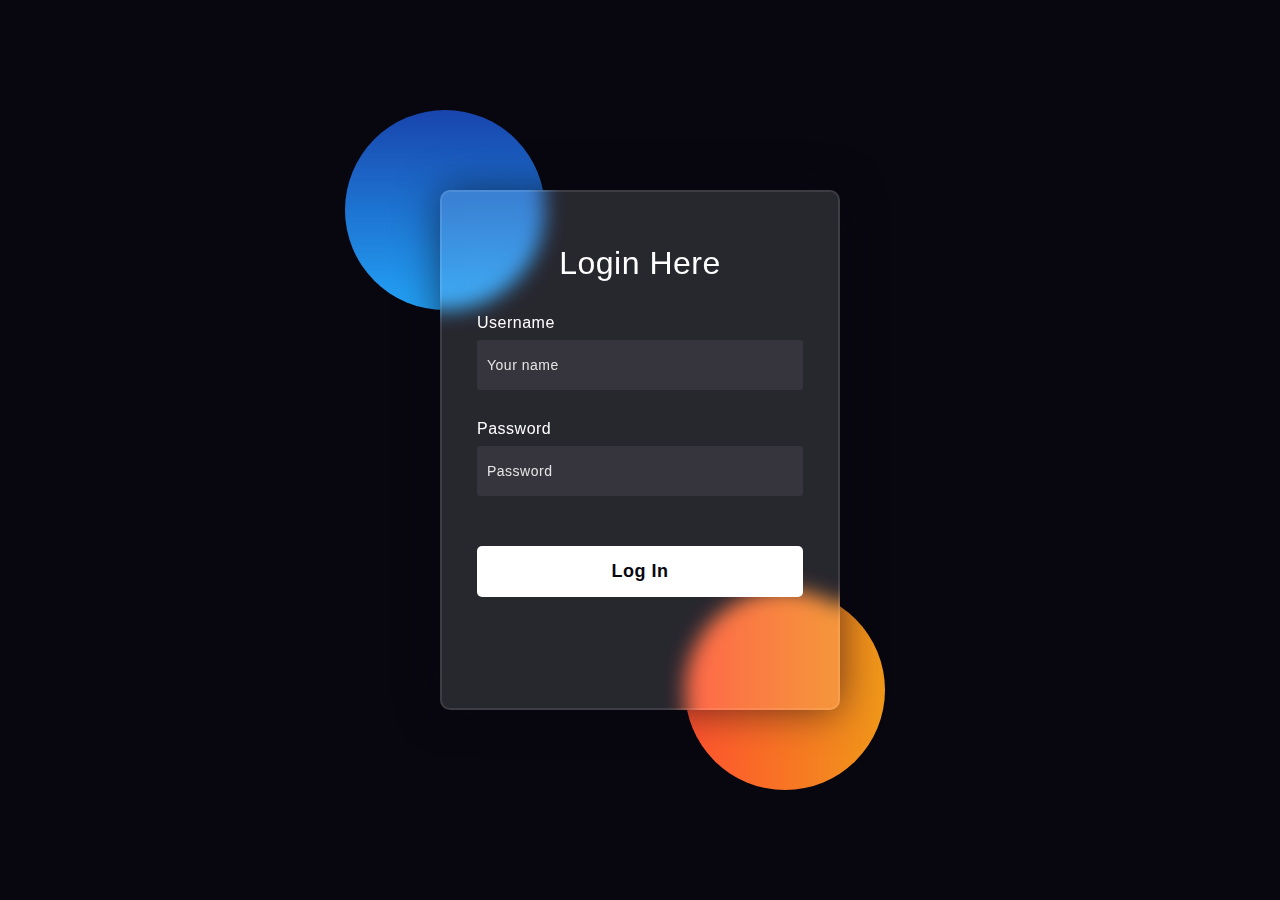
<file: login.html>
<!DOCTYPE html>
<html lang="en">
<head>
    <meta charset="UTF-8">
    <meta http-equiv="X-UA-Compatible" content="IE=edge">
    <meta name="viewport" content="width=device-width, initial-scale=1.0">
    <title>Document</title>
    <link rel="stylesheet" href="login.css"/>
</head>
<body>
    <div class="background">
        <div class="shape"></div>    
        <div class="shape"></div>
    </div>

    <form action="">
        <h3>Login Here</h3>
        <label for="username">Username</label>
        <input type="text" placeholder="Your name" id="username">
     
      <label for="password">Password</label>
        <input type="password" placeholder="Password" id="password">
        
        <button>Log In</button>
    </form>
</body>
</html>
</file>
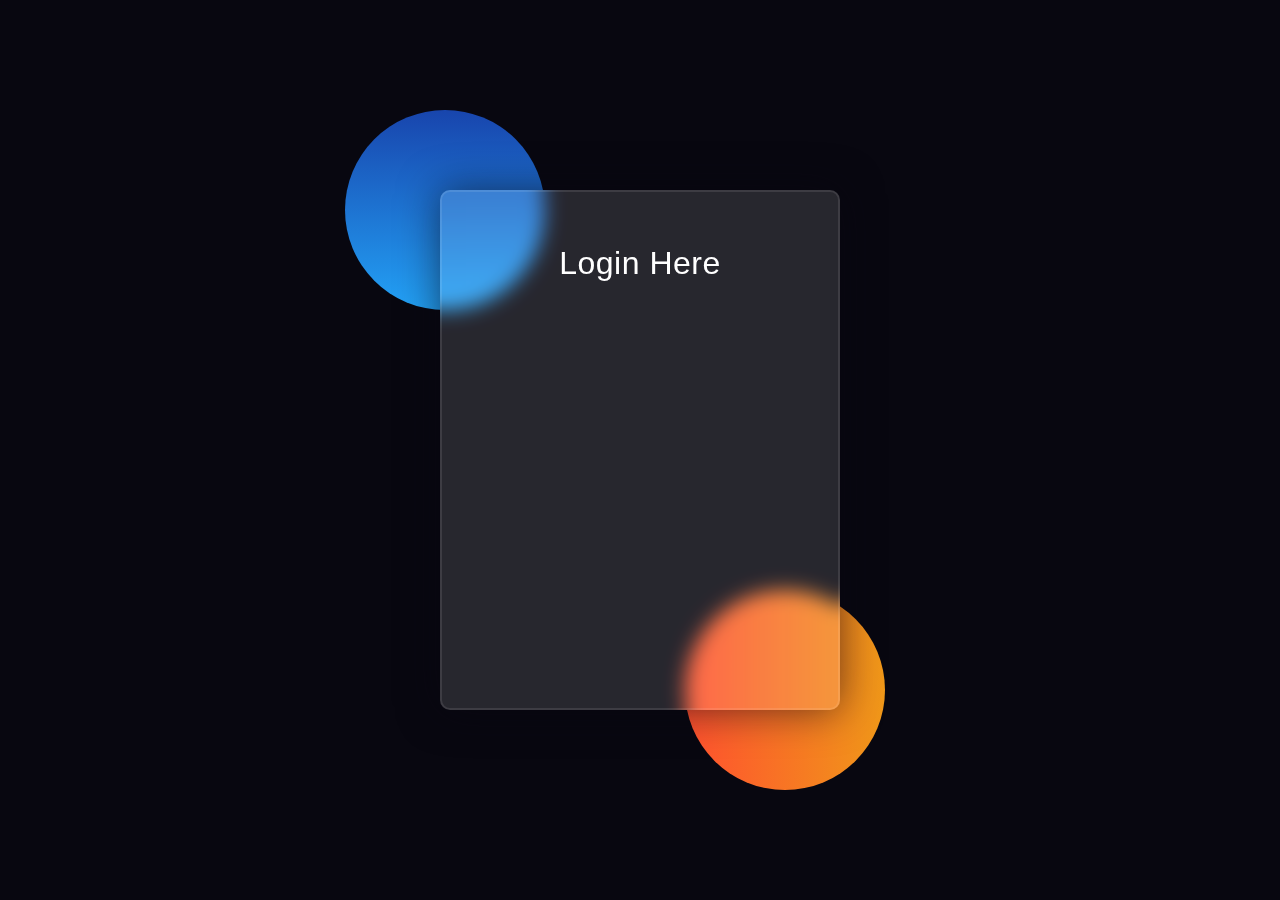
<file: student.html>
<!DOCTYPE html>
<html lang="en">
<head>
    <meta charset="UTF-8">
    <meta http-equiv="X-UA-Compatible" content="IE=edge">
    <meta name="viewport" content="width=device-width, initial-scale=1.0">
    <title>Document</title>
    <link rel="stylesheet" href="student.css"/>
</head>
<body>
    <div class="background">
        <div class="shape"></div>    
        <div class="shape"></div>
    </div>

    <form action="">
        <h3>Login Here</h3>
    </form>
    
</body>
</html>
</file>
<file: login.css>
*,
*:before,
*:after {
  padding: 0;
  margin: 0;
  box-sizing: border-box;
}
body {
  background-color: #080710;
  -webkit-font-smoothing: antialiased; /* antialiased text for Chrome */
  -moz-osx-font-smoothing: grayscale; /* This is needed for Firefox on OS X */
  text-rendering: optimizeLegibility; /* this makes text legible in Chrome, Safari and IE */
}

.background {
  width: 430px;
  height: 520px;
  position: absolute; /*Absolute so that it stays in the same place*/
  transform: translate(-50%, -50%);
  left: 50%;
  top: 50%;
}
.background .shape {
  height: 200px;
  width: 200px;
  position: absolute;
  border-radius: 50%;
}

.shape:first-child {
  background: linear-gradient(#1845ad, #23a2f6);
  left: -80px;
  top: -80px;
}
.shape:last-child {
  background: linear-gradient(to right, #ff512f, #f09819);
  right: -30px;
  bottom: -80px;
}

form {
  height: 520px;
  width: 400px;
  background-color: rgba(255, 255, 255, 0.13);
  position: absolute;
  transform: translate(-50%, -50%);
  top: 50%;
  left: 50%;
  border-radius: 10px;
  backdrop-filter: blur(10px);
  border: 2px solid rgba(255, 255, 255, 0.1);
  box-shadow: 0 0 40px rgba(8, 7, 16, 0.6);
  padding: 50px 35px;
}

form * {
  font-family: "Poppins", sans-serif;
  color: #ffffff;
  letter-spacing: 0.5px;
  outline: none;
  border: none;
}

form h3 {
  font-size: 32px;
  font-weight: 500;
  line-height: 42px;
  text-align: center;
}

label {
  display: block;
  margin-top: 30px;
  font-size: 16px;
  font-weight: 500;
}
input {
  display: block;
  height: 50px;
  width: 100%;
  background-color: rgba(255, 255, 255, 0.07);
  border-radius: 3px;
  padding: 0 10px;
  margin-top: 8px;
  font-size: 14px;
  font-weight: 300;
}
::placeholder {
  color: #e5e5e5;
}

button {
  margin-top: 50px;
  width: 100%;
  background-color: #ffffff;
  color: #080710;
  padding: 15px 0;
  font-size: 18px;
  font-weight: 600;
  border-radius: 5px;
  cursor: pointer;
}
</file>
<file: student.css>
*,
*:before,
*:after {
  padding: 0;
  margin: 0;
  box-sizing: border-box;
}
body {
  background-color: #080710;
  -webkit-font-smoothing: antialiased; /* antialiased text for Chrome */
  -moz-osx-font-smoothing: grayscale; /* This is needed for Firefox on OS X */
  text-rendering: optimizeLegibility; /* this makes text legible in Chrome, Safari and IE */
}

.background {
  width: 430px;
  height: 520px;
  position: absolute; /*Absolute so that it stays in the same place*/
  transform: translate(-50%, -50%);
  left: 50%;
  top: 50%;
}
.background .shape {
  height: 200px;
  width: 200px;
  position: absolute;
  border-radius: 50%;
}

.shape:first-child {
  background: linear-gradient(#1845ad, #23a2f6);
  left: -80px;
  top: -80px;
}
.shape:last-child {
  background: linear-gradient(to right, #ff512f, #f09819);
  right: -30px;
  bottom: -80px;
}

form {
  height: 520px;
  width: 400px;
  background-color: rgba(255, 255, 255, 0.13);
  position: absolute;
  transform: translate(-50%, -50%);
  top: 50%;
  left: 50%;
  border-radius: 10px;
  backdrop-filter: blur(10px);
  border: 2px solid rgba(255, 255, 255, 0.1);
  box-shadow: 0 0 40px rgba(8, 7, 16, 0.6);
  padding: 50px 35px;
}

form * {
  font-family: "Poppins", sans-serif;
  color: #ffffff;
  letter-spacing: 0.5px;
  outline: none;
  border: none;
}

form h3{
  font-size: 32px;
  font-weight: 500;
  line-height: 42px;
  text-align: center;
}
</file>
